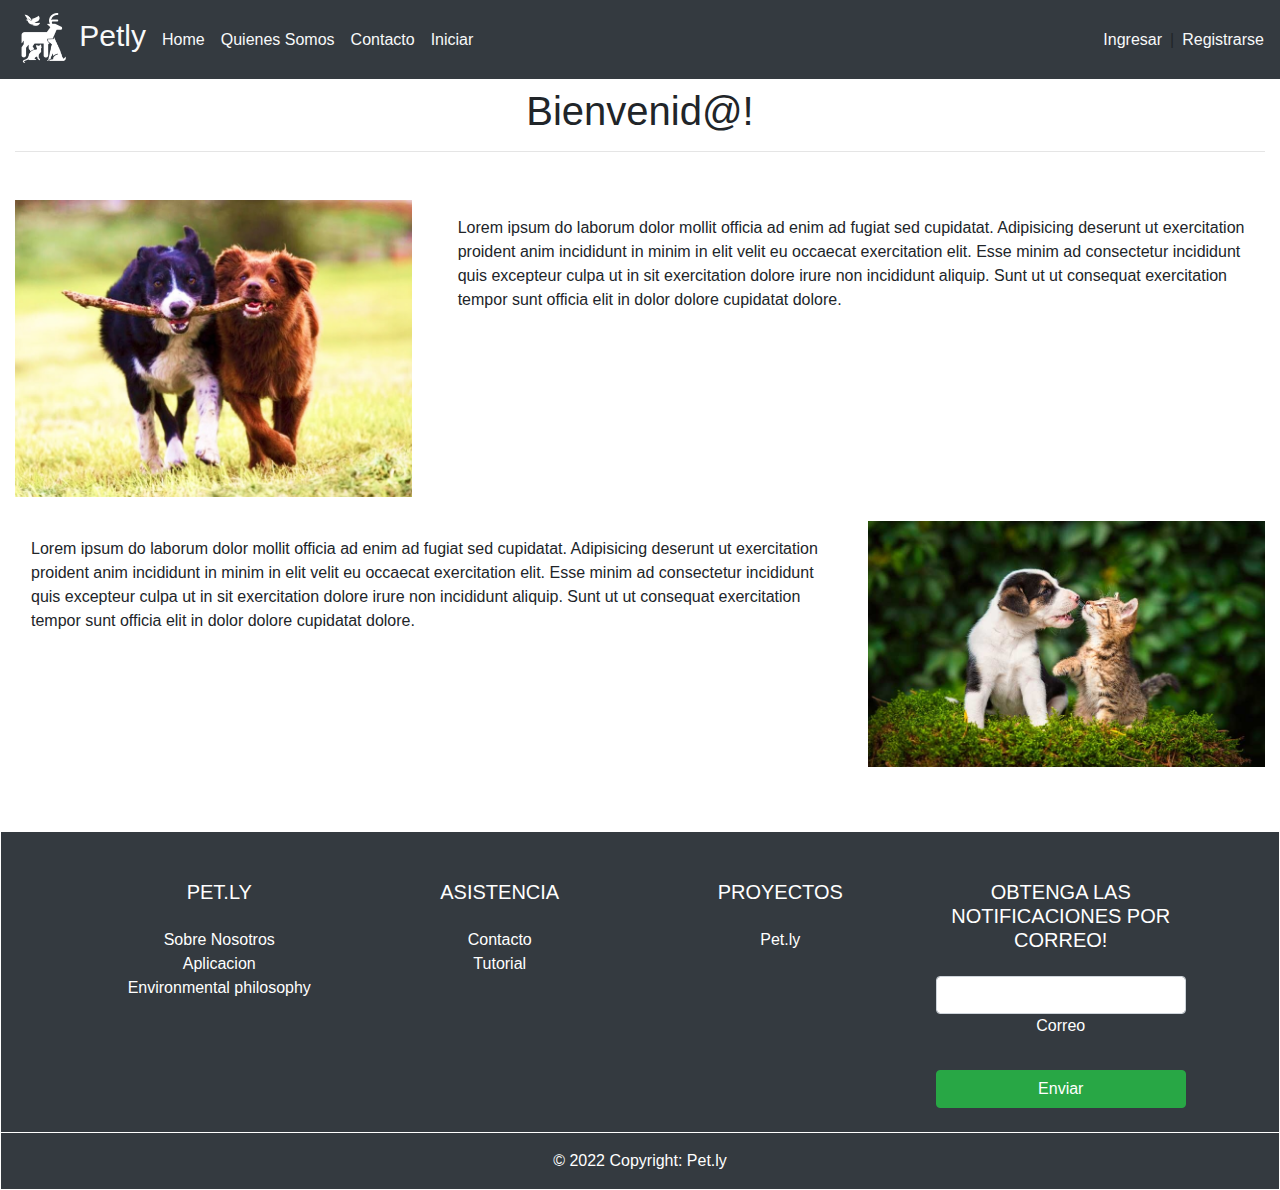
<file: index.html>
<!doctype html>
<html lang="es">
	<head>
		<meta charset="utf-8">
		<meta name="viewport" content="width=device-width, initial-scale=1">
	    <link rel="stylesheet" href="https://cdn.jsdelivr.net/npm/bootstrap@4.0.0/dist/css/bootstrap.min.css" integrity="sha384-Gn5384xqQ1aoWXA+058RXPxPg6fy4IWvTNh0E263XmFcJlSAwiGgFAW/dAiS6JXm" crossorigin="anonymous">		<link rel="stylesheet" href="css/styles.css">
		<title>Home</title>
		<link rel="stylesheet" href="css/styles.css">
		<link rel="icon" href="img/icono.ico" type="image/x-icon"/>
	</head>
	
	<body>
		<!-- NAVBAR -->
		<nav class="navbar navbar-expand-lg navbar-light bg-dark">
			<a class="navbar-brand text-light ml-0 mr-0 pr-0" style="font-size: 30px;" href="index.html">
				<img src="img/logo.png" alt="" width="55px" height="50px" class="d-inline-block align-text-center text-light">
				<label class="mr-2">
					Petly
				</label>
			</a>
			<button class="navbar-toggler" type="button" data-toggle="collapse" data-target="#navbarSupportedContent" aria-controls="navbarSupportedContent" aria-expanded="false" aria-label="Toggle navigation">
				<span class="navbar-toggler-icon"></span>
			</button>

			<div class="collapse navbar-collapse" id="navbarSupportedContent">
				<ul class="navbar-nav mr-auto">
					<li class="nav-item ">
						<a class="nav-link text-light" href="index.html">Home <span class="sr-only">(current)</span></a>
					</li>
					<li class="nav-item">
						<a class="nav-link text-light" href="quienessomos.html">Quienes Somos</a>
					</li>
					<li class="nav-item">
						<a class="nav-link text-light" href="contacto.html">Contacto</a>
					</li>
					<li class="nav-item">
				        <a class="nav-link text-light" href="iniciar.html">Iniciar</a>
					</li>
				</ul>
				<form class="form-inline my-2 my-lg-0">
					<a class="pr-2 text-light" href="login.html">Ingresar</a>|<a class="pl-2 text-light" href="registro.html">  Registrarse</a>
				</form>
			</div>
		</nav>

		<!-- CUERPO -->
		<div class="container-fluid">
			<h1 class="text-center mt-2 m-0 p-0">Bienvenid@!</h1>
			<hr class="mb-5">
			<div class="row mb-4">
				<div class="col-md-4 text-center">
					<img src="img/inicio1.jpg" width="100%">
				</div>
				<div class="col-md">
					<label class="align-text-center m-3">
						Lorem ipsum do laborum dolor mollit officia ad enim ad fugiat sed cupidatat. Adipisicing deserunt ut exercitation proident anim incididunt in minim in elit velit eu occaecat exercitation elit. Esse minim ad consectetur incididunt quis excepteur culpa ut in sit exercitation dolore irure non incididunt aliquip. Sunt ut ut consequat exercitation tempor sunt officia elit in dolor dolore cupidatat dolore.
					</label>
				</div>
			</div>

			<div class="row">
				<div class="col-md">
					<label class="align-text-center m-3">
						Lorem ipsum do laborum dolor mollit officia ad enim ad fugiat sed cupidatat. Adipisicing deserunt ut exercitation proident anim incididunt in minim in elit velit eu occaecat exercitation elit. Esse minim ad consectetur incididunt quis excepteur culpa ut in sit exercitation dolore irure non incididunt aliquip. Sunt ut ut consequat exercitation tempor sunt officia elit in dolor dolore cupidatat dolore.
					</label>
				</div>
				<div class="col-md-4 text-center mb-3">
					<img src="img/inicio2.jpg" width="100%">
				</div>
			</div>
		</div>

		<!-- FOOTER -->
		<div class="bg-dark">
			<footer class="text-center text-lg-start border border-white mt-xl-5 pt-4 ">
				<div class="container p-4">
					<div class="row">
						<div class="col-lg-3 col-md-6 mb-4 mb-lg-0">
							<h5 class="text-uppercase mb-4 text-white">Pet.ly</h5>
							<ul class="list-unstyled mb-4">
								<li>
									<a href="" class="text-white">Sobre Nosotros</a>
								</li>
								<li>
									<a href="" class="text-white">Aplicacion</a>
								</li>
								<li>
									<a href="" class="text-white">Environmental philosophy</a>
								</li>
							</ul>
						</div>

				        <div class="col-lg-3 col-md-6 mb-4 mb-lg-0">
							<h5 class="text-uppercase mb-4 text-white">Asistencia</h5>

							<ul class="list-unstyled">
								<li>
									<a href="" class="text-white">Contacto</a>
								</li>
								<li>
									<a href="" class="text-white">Tutorial</a>
								</li>
							</ul>
						</div>

						<div class="col-lg-3 col-md-6 mb-4 mb-lg-0">
							<h5 class="text-uppercase mb-4 text-white">Proyectos</h5>

							<ul class="list-unstyled">
								<li>
									<a href="" class="text-white">Pet.ly</a>
								</li>
							</ul>
						</div>

						<div class="col-lg-3 col-md-6 mb-4 mb-lg-0">
							<h5 class="text-uppercase mb-4 text-white">Obtenga las notificaciones por Correo!</h5>

							<div class="form-outline form-white mb-4">
								<input type="email" id="form5Example2" class="form-control" />
								<label class="form-label text-white" for="form5Example2">Correo</label>
							</div>

							<button type="submit" class="btn btn-outline-white btn-block btn-success	">Enviar</button>
						</div>
					</div>
				</div>

				<div class="text-center p-3 border-top border-white text-white">
					© 2022 Copyright:
					<a class="text-white" href="index.html">Pet.ly</a>
				</div>
			</footer>
		</div>

		<script src="js/script.js"></script>
	    <script src="https://code.jquery.com/jquery-3.2.1.slim.min.js" integrity="sha384-KJ3o2DKtIkvYIK3UENzmM7KCkRr/rE9/Qpg6aAZGJwFDMVNA/GpGFF93hXpG5KkN" crossorigin="anonymous"></script>
	    <script src="https://cdn.jsdelivr.net/npm/popper.js@1.12.9/dist/umd/popper.min.js" integrity="sha384-ApNbgh9B+Y1QKtv3Rn7W3mgPxhU9K/ScQsAP7hUibX39j7fakFPskvXusvfa0b4Q" crossorigin="anonymous"></script>
	    <script src="https://cdn.jsdelivr.net/npm/bootstrap@4.0.0/dist/js/bootstrap.min.js" integrity="sha384-JZR6Spejh4U02d8jOt6vLEHfe/JQGiRRSQQxSfFWpi1MquVdAyjUar5+76PVCmYl" crossorigin="anonymous"></script>	
	</body>
</html>
</file>
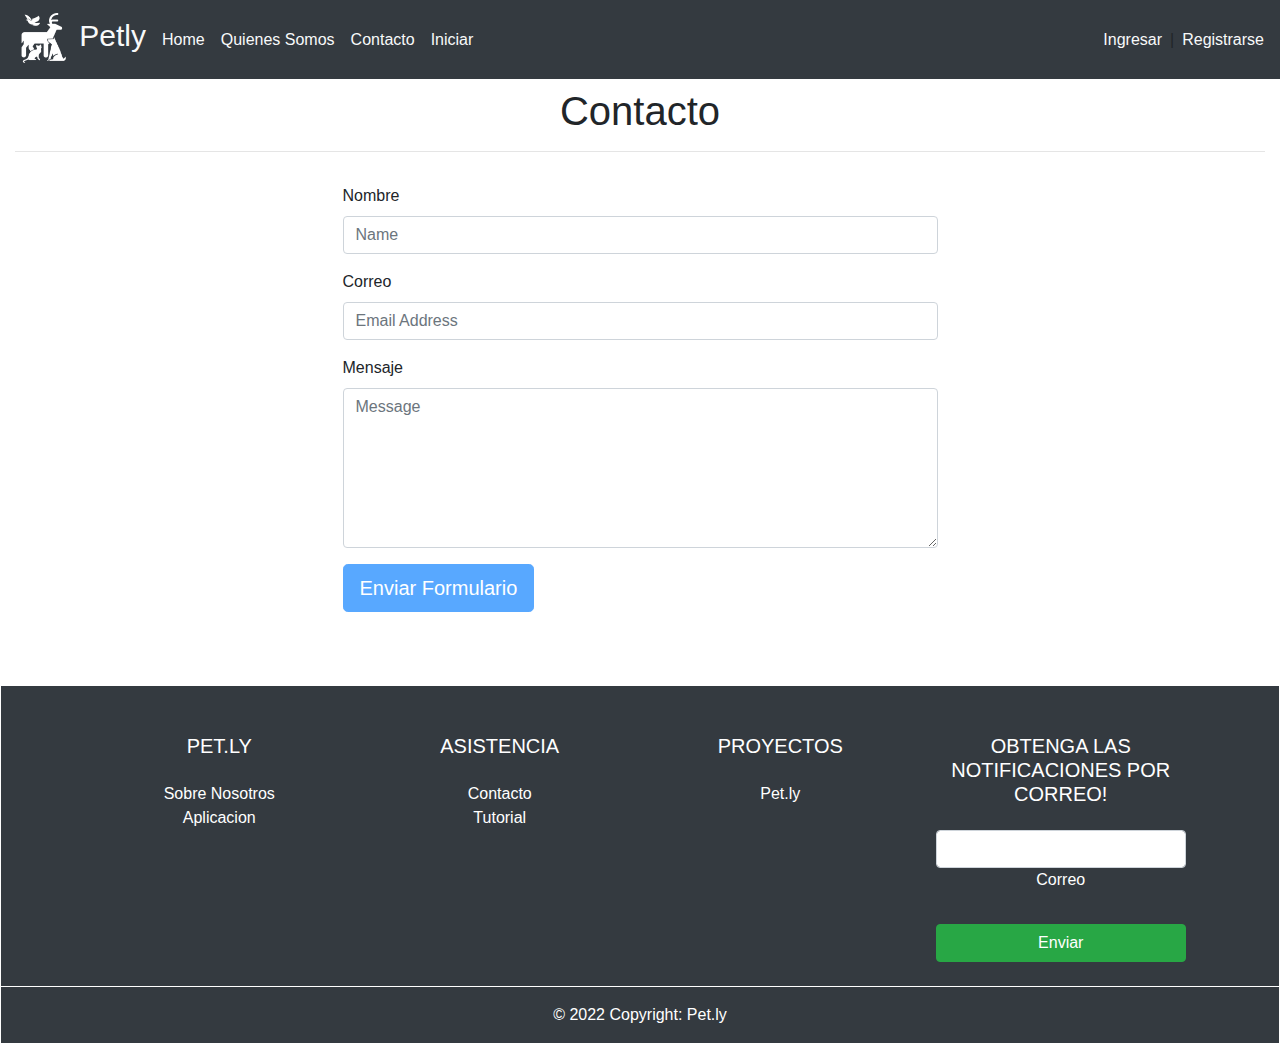
<file: contacto.html>
<!doctype html>
<html lang="es">
	<head>
		<meta charset="utf-8">
		<meta name="viewport" content="width=device-width, initial-scale=1">
	    <link rel="stylesheet" href="https://cdn.jsdelivr.net/npm/bootstrap@4.0.0/dist/css/bootstrap.min.css" integrity="sha384-Gn5384xqQ1aoWXA+058RXPxPg6fy4IWvTNh0E263XmFcJlSAwiGgFAW/dAiS6JXm" crossorigin="anonymous">		<link rel="stylesheet" href="css/styles.css">
		<title>Home</title>
		<link rel="stylesheet" href="css/styles.css">
		<link rel="icon" href="img/icono.ico" type="image/x-icon"/>
	</head>
	
	<body>
		<!-- NAVBAR -->
		<nav class="navbar navbar-expand-lg navbar-light bg-dark">
			<a class="navbar-brand text-light ml-0 mr-0 pr-0" style="font-size: 30px;" href="index.html">
				<img src="img/logo.png" alt="" width="55px" height="50px" class="d-inline-block align-text-center text-light">
				<label class="mr-2">
					Petly
				</label>
			</a>
			<button class="navbar-toggler" type="button" data-toggle="collapse" data-target="#navbarSupportedContent" aria-controls="navbarSupportedContent" aria-expanded="false" aria-label="Toggle navigation">
				<span class="navbar-toggler-icon"></span>
			</button>

			<div class="collapse navbar-collapse" id="navbarSupportedContent">
				<ul class="navbar-nav mr-auto">
					<li class="nav-item ">
						<a class="nav-link text-light" href="index.html">Home <span class="sr-only">(current)</span></a>
					</li>
					<li class="nav-item">
						<a class="nav-link text-light" href="quienessomos.html">Quienes Somos</a>
					</li>
					<li class="nav-item">
						<a class="nav-link text-light" href="contacto.html">Contacto</a>
					</li>
					<li class="nav-item">
				        <a class="nav-link text-light" href="iniciar.html">Iniciar</a>
					</li>
				</ul>
				<form class="form-inline my-2 my-lg-0">
					<a class="pr-2 text-light" href="login.html">Ingresar</a>|<a class="pl-2 text-light" href="registro.html">  Registrarse</a>
				</form>
			</div>
		</nav>


		<!-- CUERPO -->
		<div class="container-fluid">
			<h1 class="text-center mt-2 m-0 p-0">Contacto</h1>
			<hr class="mb-2">

			<div class="container py-4 col-md-6">
				<form id="contactForm" data-sb-form-api-token="API_TOKEN">
					<div class="mb-3">
						<label class="form-label" for="name">Nombre</label>
						<input class="form-control" id="name" type="text" placeholder="Name" data-sb-validations="required" />
						<div class="invalid-feedback" data-sb-feedback="name:required">Name requerido.</div>
					</div>
					<div class="mb-3">
						<label class="form-label" for="emailAddress">Correo</label>
						<input class="form-control" id="emailAddress" type="email" placeholder="Email Address" data-sb-validations="required, email" />
						<div class="invalid-feedback" data-sb-feedback="emailAddress:required">Email requerido.</div>
						<div class="invalid-feedback" data-sb-feedback="emailAddress:email">Email no es valido.</div>
					</div>
					<div class="mb-3">
						<label class="form-label" for="message">Mensaje</label>
						<textarea class="form-control" id="message" type="text" placeholder="Message" style="height: 10rem;" data-sb-validations="required"></textarea>
						<div class="invalid-feedback" data-sb-feedback="message:required">Escriba un mensaje!.</div>
					</div>
					<div class="d-none" id="submitSuccessMessage">
						<div class="text-center mb-3">Mensaje enviado!</div>
					</div>
					<div class="d-none" id="submitErrorMessage">
					  <div class="text-center text-danger mb-3">Error al enviar el Mensaje!</div>
					</div>

					<div class="d-grid">
					  <button class="btn btn-primary btn-lg disabled" id="submitButton" type="submit">Enviar Formulario</button>
					</div>
				</form>
			</div>
			<div class="col-md">
				
			</div>
		</div>

		<!-- FOOTER -->
		<div class="bg-dark">
			<footer class="text-center text-lg-start border border-white mt-xl-5 pt-4 ">
				<div class="container p-4">
					<div class="row">
						<div class="col-lg-3 col-md-6 mb-4 mb-lg-0">
							<h5 class="text-uppercase mb-4 text-white">Pet.ly</h5>
							<ul class="list-unstyled mb-4">
								<li>
									<a href="" class="text-white">Sobre Nosotros</a>
								</li>
								<li>
									<a href="" class="text-white">Aplicacion</a>
								</li>
							</ul>
						</div>

				        <div class="col-lg-3 col-md-6 mb-4 mb-lg-0">
							<h5 class="text-uppercase mb-4 text-white">Asistencia</h5>

							<ul class="list-unstyled">
								<li>
									<a href="" class="text-white">Contacto</a>
								</li>
								<li>
									<a href="" class="text-white">Tutorial</a>
								</li>
							</ul>
						</div>

						<div class="col-lg-3 col-md-6 mb-4 mb-lg-0">
							<h5 class="text-uppercase mb-4 text-white">Proyectos</h5>

							<ul class="list-unstyled">
								<li>
									<a href="" class="text-white">Pet.ly</a>
								</li>
							</ul>
						</div>

						<div class="col-lg-3 col-md-6 mb-4 mb-lg-0">
							<h5 class="text-uppercase mb-4 text-white">Obtenga las notificaciones por Correo!</h5>

							<div class="form-outline form-white mb-4">
								<input type="email" id="form5Example2" class="form-control" />
								<label class="form-label text-white" for="form5Example2">Correo</label>
							</div>

							<button type="submit" class="btn btn-outline-white btn-block btn-success	">Enviar</button>
						</div>
					</div>
				</div>

				<div class="text-center p-3 border-top border-white text-white">
					© 2022 Copyright:
					<a class="text-white" href="index.html">Pet.ly</a>
				</div>
			</footer>
		</div>

		<script src="js/script.js"></script>
	    <script src="https://code.jquery.com/jquery-3.2.1.slim.min.js" integrity="sha384-KJ3o2DKtIkvYIK3UENzmM7KCkRr/rE9/Qpg6aAZGJwFDMVNA/GpGFF93hXpG5KkN" crossorigin="anonymous"></script>
	    <script src="https://cdn.jsdelivr.net/npm/popper.js@1.12.9/dist/umd/popper.min.js" integrity="sha384-ApNbgh9B+Y1QKtv3Rn7W3mgPxhU9K/ScQsAP7hUibX39j7fakFPskvXusvfa0b4Q" crossorigin="anonymous"></script>
	    <script src="https://cdn.jsdelivr.net/npm/bootstrap@4.0.0/dist/js/bootstrap.min.js" integrity="sha384-JZR6Spejh4U02d8jOt6vLEHfe/JQGiRRSQQxSfFWpi1MquVdAyjUar5+76PVCmYl" crossorigin="anonymous"></script>	
	</body>
</html>
</file>
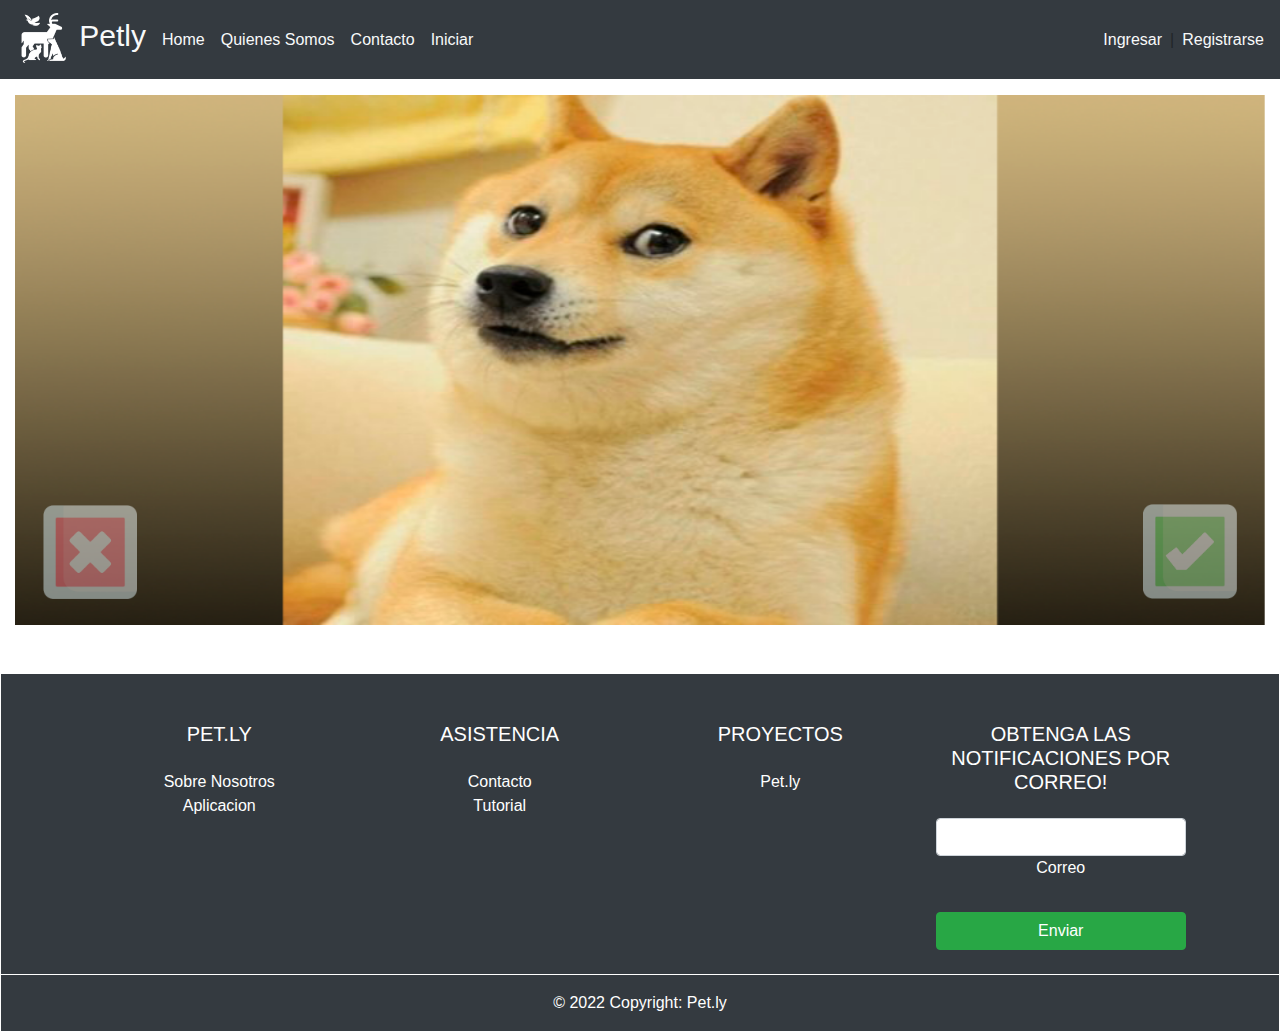
<file: iniciar.html>
<!doctype html>
<html lang="es">
	<head>
		<meta charset="utf-8">
		<meta name="viewport" content="width=device-width, initial-scale=1">
	    <link rel="stylesheet" href="https://cdn.jsdelivr.net/npm/bootstrap@4.0.0/dist/css/bootstrap.min.css" integrity="sha384-Gn5384xqQ1aoWXA+058RXPxPg6fy4IWvTNh0E263XmFcJlSAwiGgFAW/dAiS6JXm" crossorigin="anonymous">		<link rel="stylesheet" href="css/styles.css">
		<title>Home</title>
		<link rel="stylesheet" href="css/styles.css">
		<link rel="icon" href="img/icono.ico" type="image/x-icon"/>
	</head>

	<body>
		<!-- NAVBAR -->
		<nav class="navbar navbar-expand-lg navbar-light bg-dark">
			<a class="navbar-brand text-light ml-0 mr-0 pr-0" style="font-size: 30px;" href="index.html">
				<img src="img/logo.png" alt="" width="55px" height="50px" class="d-inline-block align-text-center text-light">
				<label class="mr-2">
					Petly
				</label>
			</a>
			<button class="navbar-toggler" type="button" data-toggle="collapse" data-target="#navbarSupportedContent" aria-controls="navbarSupportedContent" aria-expanded="false" aria-label="Toggle navigation">
				<span class="navbar-toggler-icon"></span>
			</button>

			<div class="collapse navbar-collapse" id="navbarSupportedContent">
				<ul class="navbar-nav mr-auto">
					<li class="nav-item ">
						<a class="nav-link text-light" href="index.html">Home <span class="sr-only">(current)</span></a>
					</li>
					<li class="nav-item">
						<a class="nav-link text-light" href="quienessomos.html">Quienes Somos</a>
					</li>
					<li class="nav-item">
						<a class="nav-link text-light" href="contacto.html">Contacto</a>
					</li>
					<li class="nav-item">
				        <a class="nav-link text-light" href="iniciar.html">Iniciar</a>
					</li>
				</ul>
				<form class="form-inline my-2 my-lg-0">
					<a class="pr-2 text-light" href="login.html">Ingresar</a>|<a class="pl-2 text-light" href="registro.html">  Registrarse</a>
				</form>
			</div>
		</nav>

		<!-- CUERPO -->
		<div class="container-fluid">
			<div class="container-lg my-3">
    			<div id="carousel" class="carousel slide" data-bs-ride="carousel" data-interval="5000">
			        <!-- Carousel indicators -->	
        
			        <!-- Wrapper for carousel items -->
			        <div class="carousel-inner">
					    <div class="carousel-item active">
					    	<img src="img/img1.png" class="d-block w-100 imgpos" alt="Slide 1">
					    </div>
					    <div class="carousel-item">
							<img src="img/img2.png" class="d-block w-100 imgpos" alt="Slide 2">
						</div>
						<div class="carousel-item">
							<img src="img/img3.png" class="d-block w-100 imgpos" alt="Slide 3">
						</div>
						<div class="carousel-item">
							<img src="img/img4.png" class="d-block w-100 imgpos" alt="Slide 4">
						</div>
					</div>

					<a class="carousel-control-prev mb-0" href="#carousel" data-bs-slide="next">
						<img class="w-50 nobtn" src="img/no.png">
					</a>
					<a class="carousel-control-next" href="#carousel" data-bs-slide="next">
						<img class="w-50 sibtn" src="img/si.png">
					</a>
				</div>
			</div>
		</div>

		<!--FOOTER-->
		<div class="bg-dark">
			<footer class="text-center text-lg-start border border-white mt-xl-5 pt-4 ">
				<div class="container p-4">
					<div class="row">
						<div class="col-lg-3 col-md-6 mb-4 mb-lg-0">
							<h5 class="text-uppercase mb-4 text-white">Pet.ly</h5>
							<ul class="list-unstyled mb-4">
								<li>
									<a href="" class="text-white">Sobre Nosotros</a>
								</li>
								<li>
									<a href="" class="text-white">Aplicacion</a>
								</li>
							</ul>
						</div>

				        <div class="col-lg-3 col-md-6 mb-4 mb-lg-0">
							<h5 class="text-uppercase mb-4 text-white">Asistencia</h5>

							<ul class="list-unstyled">
								<li>
									<a href="" class="text-white">Contacto</a>
								</li>
								<li>
									<a href="" class="text-white">Tutorial</a>
								</li>
							</ul>
						</div>

						<div class="col-lg-3 col-md-6 mb-4 mb-lg-0">
							<h5 class="text-uppercase mb-4 text-white">Proyectos</h5>

							<ul class="list-unstyled">
								<li>
									<a href="" class="text-white">Pet.ly</a>
								</li>
							</ul>
						</div>

						<div class="col-lg-3 col-md-6 mb-4 mb-lg-0">
							<h5 class="text-uppercase mb-4 text-white">Obtenga las notificaciones por Correo!</h5>

							<div class="form-outline form-white mb-4">
								<input type="email" id="form5Example2" class="form-control" />
								<label class="form-label text-white" for="form5Example2">Correo</label>
							</div>

							<button type="submit" class="btn btn-outline-white btn-block btn-success	">Enviar</button>
						</div>
					</div>
				</div>

				<div class="text-center p-3 border-top border-white text-white">
					© 2022 Copyright:
					<a class="text-white" href="index.html">Pet.ly</a>
				</div>
			</footer>
		</div>

		
		<script src="js/script.js"></script>
	    <script src="https://code.jquery.com/jquery-3.2.1.slim.min.js" integrity="sha384-KJ3o2DKtIkvYIK3UENzmM7KCkRr/rE9/Qpg6aAZGJwFDMVNA/GpGFF93hXpG5KkN" crossorigin="anonymous"></script>
	    <script src="https://cdn.jsdelivr.net/npm/popper.js@1.12.9/dist/umd/popper.min.js" integrity="sha384-ApNbgh9B+Y1QKtv3Rn7W3mgPxhU9K/ScQsAP7hUibX39j7fakFPskvXusvfa0b4Q" crossorigin="anonymous"></script>
	    <script src="https://cdn.jsdelivr.net/npm/bootstrap@4.0.0/dist/js/bootstrap.min.js" integrity="sha384-JZR6Spejh4U02d8jOt6vLEHfe/JQGiRRSQQxSfFWpi1MquVdAyjUar5+76PVCmYl" crossorigin="anonymous"></script>	
	</body>
</html>
</file>
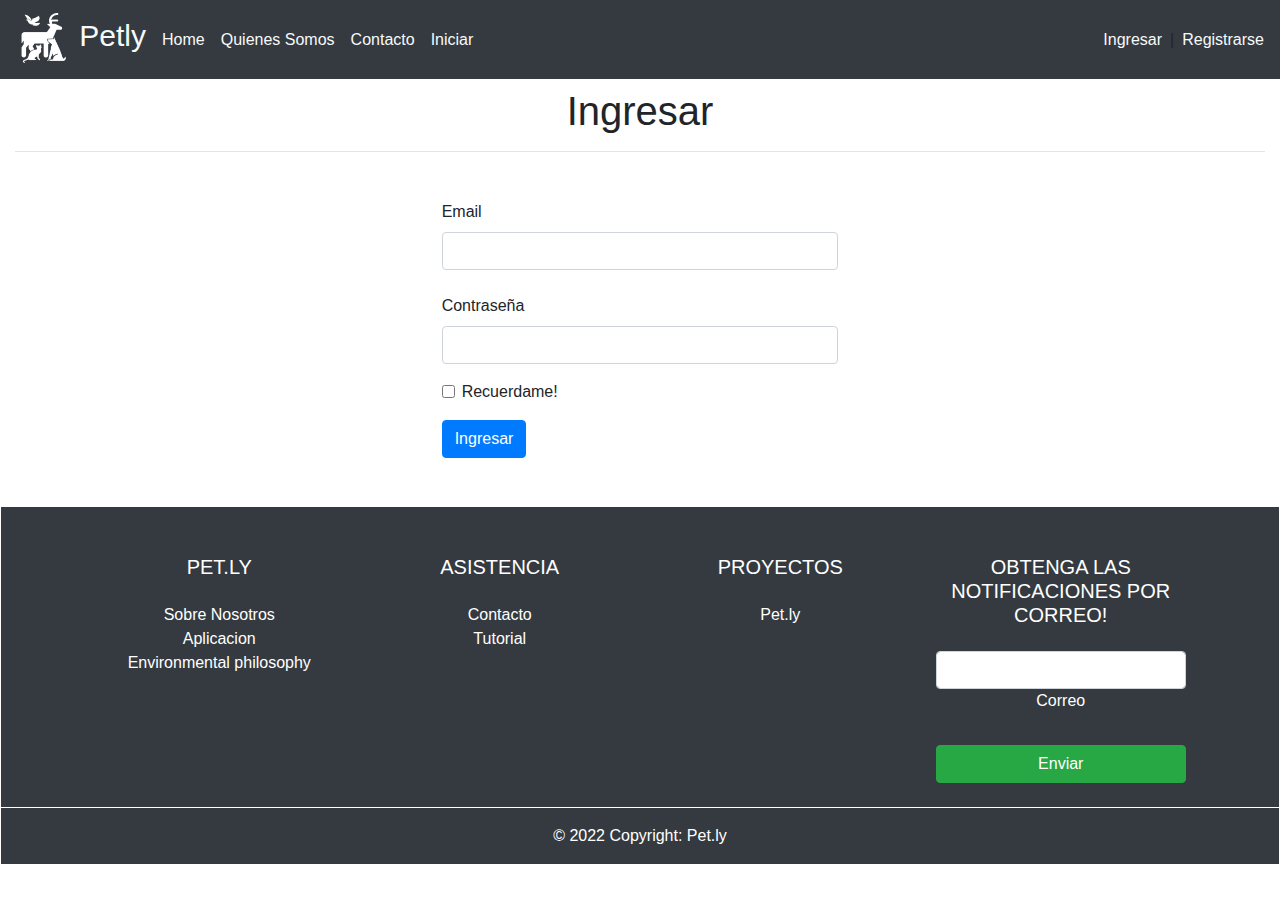
<file: login.html>
<!doctype html>
<html lang="es">
	<head>
		<meta charset="utf-8">
		<meta name="viewport" content="width=device-width, initial-scale=1">
	    <link rel="stylesheet" href="https://cdn.jsdelivr.net/npm/bootstrap@4.0.0/dist/css/bootstrap.min.css" integrity="sha384-Gn5384xqQ1aoWXA+058RXPxPg6fy4IWvTNh0E263XmFcJlSAwiGgFAW/dAiS6JXm" crossorigin="anonymous">		<link rel="stylesheet" href="css/styles.css">
		<title>Home</title>
		<link rel="stylesheet" href="css/styles.css">
		<link rel="icon" href="img/icono.ico" type="image/x-icon"/>
	</head>
	
	<body>
		<!-- NAVBAR -->
		<nav class="navbar navbar-expand-lg navbar-light bg-dark">
			<a class="navbar-brand text-light ml-0 mr-0 pr-0" style="font-size: 30px;" href="index.html">
				<img src="img/logo.png" alt="" width="55px" height="50px" class="d-inline-block align-text-center text-light">
				<label class="mr-2">
					Petly
				</label>
			</a>
			<button class="navbar-toggler" type="button" data-toggle="collapse" data-target="#navbarSupportedContent" aria-controls="navbarSupportedContent" aria-expanded="false" aria-label="Toggle navigation">
				<span class="navbar-toggler-icon"></span>
			</button>

			<div class="collapse navbar-collapse" id="navbarSupportedContent">
				<ul class="navbar-nav mr-auto">
					<li class="nav-item ">
						<a class="nav-link text-light" href="index.html">Home <span class="sr-only">(current)</span></a>
					</li>
					<li class="nav-item">
						<a class="nav-link text-light" href="quienessomos.html">Quienes Somos</a>
					</li>
					<li class="nav-item">
						<a class="nav-link text-light" href="contacto.html">Contacto</a>
					</li>
					<li class="nav-item">
				        <a class="nav-link text-light" href="iniciar.html">Iniciar</a>
					</li>
				</ul>
				<form class="form-inline my-2 my-lg-0">
					<a class="pr-2 text-light" href="login.html">Ingresar</a>|<a class="pl-2 text-light" href="registro.html">  Registrarse</a>
				</form>
			</div>
		</nav>

		<!-- CUERPO -->
		<div class="container-fluid mb-4">
			<h1 class="text-center mt-2 m-0 p-0">Ingresar</h1>
			<hr class="mb-5">
			<div class="row mt-4">
				<div class="col-md-4">
				</div>

				<div class="col-md">
					<form>
						<div class="mb-4">
							<label for="exampleInputEmail1" class="form-label">Email</label>
					    	<input type="email" class="form-control" id="exampleInputEmail1" aria-describedby="emailHelp">
					  	</div>
					  	<div class="mb-3">
					    	<label for="exampleInputPassword1" class="form-label">Contraseña</label>
					    	<input type="password" class="form-control" id="exampleInputPassword1">
					  	</div>
					  	<div class="mb-3 form-check">
					    	<input type="checkbox" class="form-check-input" id="exampleCheck1">
					    	<label class="form-check-label" for="exampleCheck1">Recuerdame!</label>
					  	</div>

						<button type="submit" class="btn btn-primary">Ingresar</button>
					</form>
				</div>

				<div class="col-md-4">
				</div>		
			</div>
		</div>

		<!-- FOOTER -->
		<div class="bg-dark">
			<footer class="text-center text-lg-start border border-white mt-xl-5 pt-4 ">
				<div class="container p-4">
					<div class="row">
						<div class="col-lg-3 col-md-6 mb-4 mb-lg-0">
							<h5 class="text-uppercase mb-4 text-white">Pet.ly</h5>
							<ul class="list-unstyled mb-4">
								<li>
									<a href="" class="text-white">Sobre Nosotros</a>
								</li>
								<li>
									<a href="" class="text-white">Aplicacion</a>
								</li>
								<li>
									<a href="" class="text-white">Environmental philosophy</a>
								</li>
							</ul>
						</div>

				        <div class="col-lg-3 col-md-6 mb-4 mb-lg-0">
							<h5 class="text-uppercase mb-4 text-white">Asistencia</h5>

							<ul class="list-unstyled">
								<li>
									<a href="" class="text-white">Contacto</a>
								</li>
								<li>
									<a href="" class="text-white">Tutorial</a>
								</li>
							</ul>
						</div>

						<div class="col-lg-3 col-md-6 mb-4 mb-lg-0">
							<h5 class="text-uppercase mb-4 text-white">Proyectos</h5>

							<ul class="list-unstyled">
								<li>
									<a href="" class="text-white">Pet.ly</a>
								</li>
							</ul>
						</div>

						<div class="col-lg-3 col-md-6 mb-4 mb-lg-0">
							<h5 class="text-uppercase mb-4 text-white">Obtenga las notificaciones por Correo!</h5>

							<div class="form-outline form-white mb-4">
								<input type="email" id="form5Example2" class="form-control" />
								<label class="form-label text-white" for="form5Example2">Correo</label>
							</div>

							<button type="submit" class="btn btn-outline-white btn-block btn-success	">Enviar</button>
						</div>
					</div>
				</div>

				<div class="text-center p-3 border-top border-white text-white">
					© 2022 Copyright:
					<a class="text-white" href="index.html">Pet.ly</a>
				</div>
			</footer>
		</div>

		<script src="js/script.js"></script>
	    <script src="https://code.jquery.com/jquery-3.2.1.slim.min.js" integrity="sha384-KJ3o2DKtIkvYIK3UENzmM7KCkRr/rE9/Qpg6aAZGJwFDMVNA/GpGFF93hXpG5KkN" crossorigin="anonymous"></script>
	    <script src="https://cdn.jsdelivr.net/npm/popper.js@1.12.9/dist/umd/popper.min.js" integrity="sha384-ApNbgh9B+Y1QKtv3Rn7W3mgPxhU9K/ScQsAP7hUibX39j7fakFPskvXusvfa0b4Q" crossorigin="anonymous"></script>
	    <script src="https://cdn.jsdelivr.net/npm/bootstrap@4.0.0/dist/js/bootstrap.min.js" integrity="sha384-JZR6Spejh4U02d8jOt6vLEHfe/JQGiRRSQQxSfFWpi1MquVdAyjUar5+76PVCmYl" crossorigin="anonymous"></script>	
	</body>
</html>
</file>
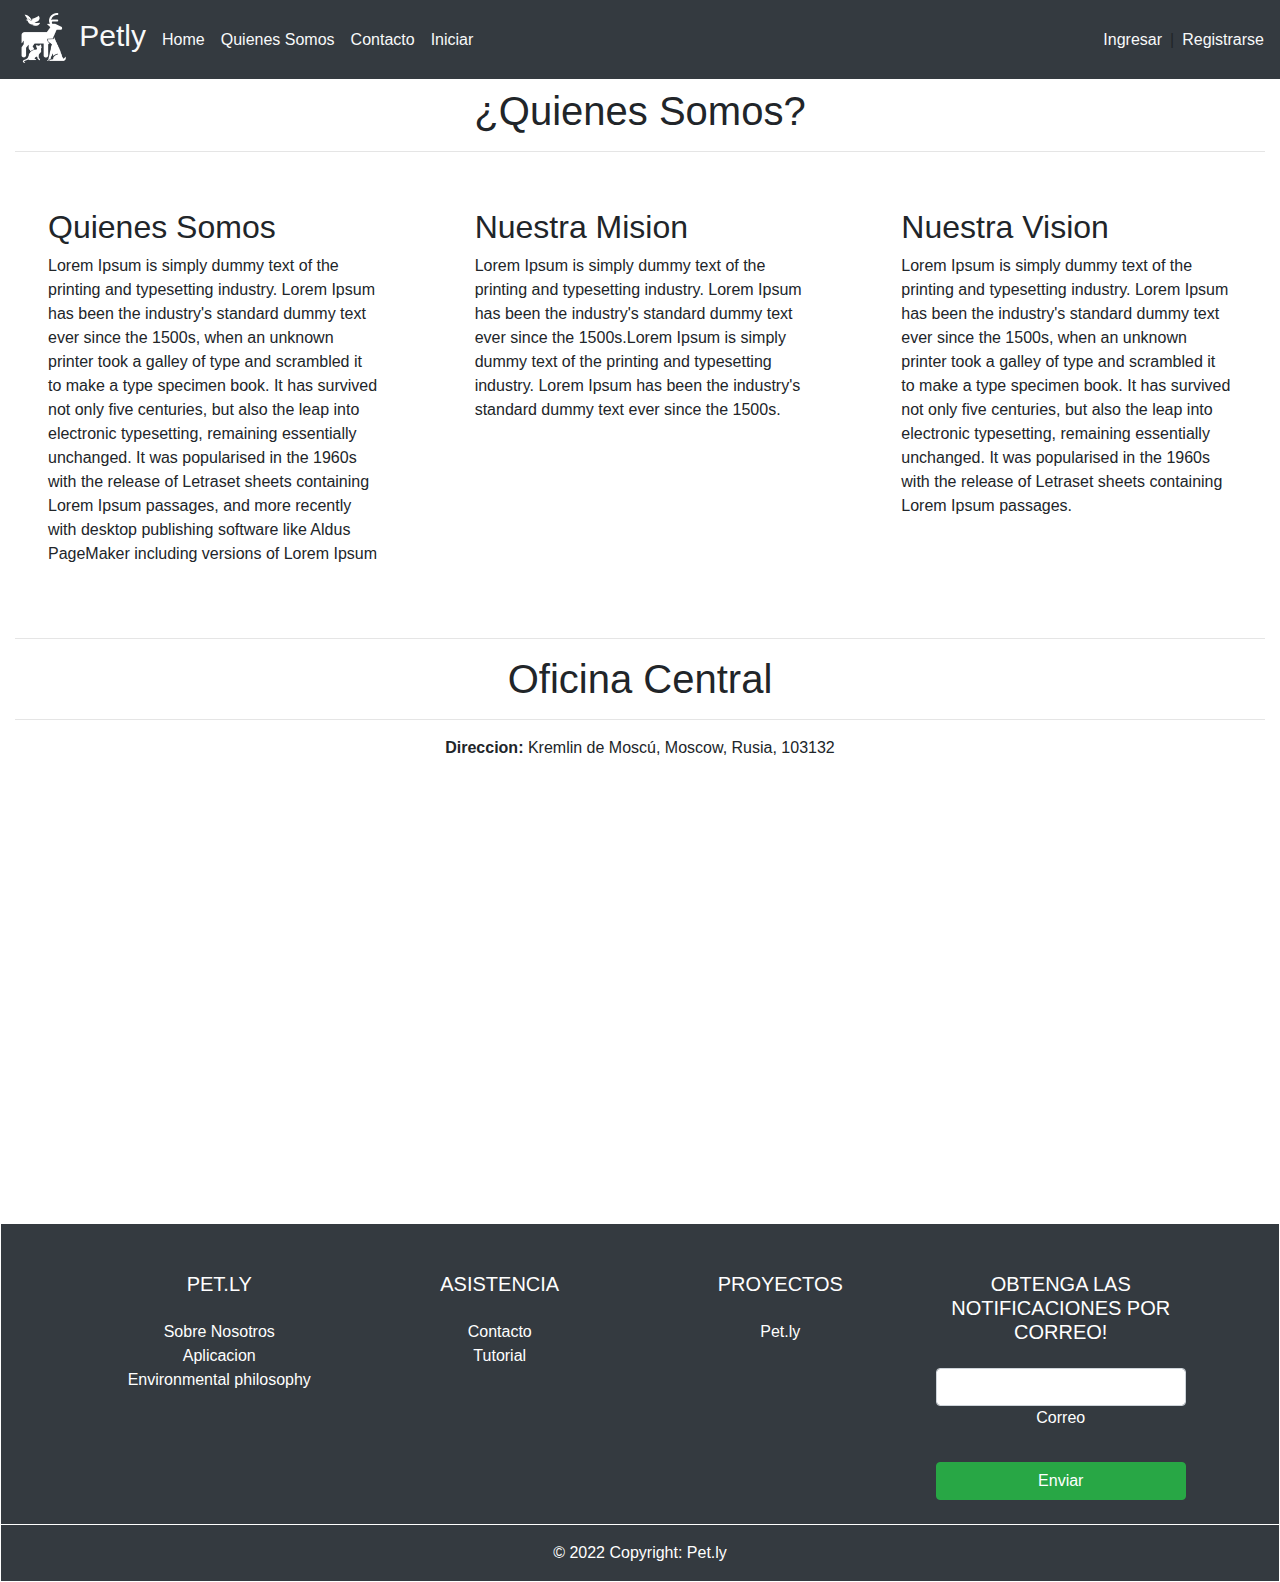
<file: quienessomos.html>
<!doctype html>
<html lang="es">
	<head>
		<meta charset="utf-8">
		<meta name="viewport" content="width=device-width, initial-scale=1">
	    <link rel="stylesheet" href="https://cdn.jsdelivr.net/npm/bootstrap@4.0.0/dist/css/bootstrap.min.css" integrity="sha384-Gn5384xqQ1aoWXA+058RXPxPg6fy4IWvTNh0E263XmFcJlSAwiGgFAW/dAiS6JXm" crossorigin="anonymous">		<link rel="stylesheet" href="css/styles.css">
		<title>Home</title>
		<link rel="stylesheet" href="css/styles.css">
		<link rel="icon" href="img/icono.ico" type="image/x-icon"/>
	</head>

	<body>
		<!-- NAVBAR -->
		<nav class="navbar navbar-expand-lg navbar-light bg-dark">
			<a class="navbar-brand text-light ml-0 mr-0 pr-0" style="font-size: 30px;" href="index.html">
				<img src="img/logo.png" alt="" width="55px" height="50px" class="d-inline-block align-text-center text-light">
				<label class="mr-2">
					Petly
				</label>
			</a>
			<button class="navbar-toggler" type="button" data-toggle="collapse" data-target="#navbarSupportedContent" aria-controls="navbarSupportedContent" aria-expanded="false" aria-label="Toggle navigation">
				<span class="navbar-toggler-icon"></span>
			</button>

			<div class="collapse navbar-collapse" id="navbarSupportedContent">
				<ul class="navbar-nav mr-auto">
					<li class="nav-item ">
						<a class="nav-link text-light" href="index.html">Home <span class="sr-only">(current)</span></a>
					</li>
					<li class="nav-item">
						<a class="nav-link text-light" href="quienessomos.html">Quienes Somos</a>
					</li>
					<li class="nav-item">
						<a class="nav-link text-light" href="contacto.html">Contacto</a>
					</li>
					<li class="nav-item">
				        <a class="nav-link text-light" href="iniciar.html">Iniciar</a>
					</li>
				</ul>
				<form class="form-inline my-2 my-lg-0">
					<a class="pr-2 text-light" href="login.html">Ingresar</a>|<a class="pl-2 text-light" href="registro.html">  Registrarse</a>
				</form>
			</div>
		</nav>

		<!-- CUERPO -->
		<div class="container-fluid">
			<h1 class="text-center mt-2 m-0 p-0">¿Quienes Somos?</h1>
			<hr class="mb-2">
			<div class="row">
				<div class="col-md-4 p-5">
					<h2>Quienes Somos</h2>
					<label>
						Lorem Ipsum is simply dummy text of the printing and typesetting industry. Lorem Ipsum has been the industry's standard dummy text ever since the 1500s, when an unknown printer took a galley of type and scrambled it to make a type specimen book. It has survived not only five centuries, but also the leap into electronic typesetting, remaining essentially unchanged. It was popularised in the 1960s with the release of Letraset sheets containing Lorem Ipsum passages, and more recently with desktop publishing software like Aldus PageMaker including versions of Lorem Ipsum
					</label>
					
				</div>			
				<div class="col-md-4 p-5">
					<h2>Nuestra Mision</h2>
					<label>
						Lorem Ipsum is simply dummy text of the printing and typesetting industry. Lorem Ipsum has been the industry's standard dummy text ever since the 1500s.Lorem Ipsum is simply dummy text of the printing and typesetting industry. Lorem Ipsum has been the industry's standard dummy text ever since the 1500s.
					</label>
				</div>			
				<div class="col-md-4 p-5">
					<h2>Nuestra Vision</h2>
					<label>
						Lorem Ipsum is simply dummy text of the printing and typesetting industry. Lorem Ipsum has been the industry's standard dummy text ever since the 1500s, when an unknown printer took a galley of type and scrambled it to make a type specimen book. It has survived not only five centuries, but also the leap into electronic typesetting, remaining essentially unchanged. It was popularised in the 1960s with the release of Letraset sheets containing Lorem Ipsum passages.
					</label>
				</div>			
			</div>
			<hr>
			<h1 class="text-center mt-2 m-0 p-0">Oficina Central</h1>
			<hr>
			<div class="text-center row" >
				<div class="col-md-4" >
					
				</div>
				
				<div class="col-md-4" >
					<label class="mb-2">
						<b>Direccion:</b> Kremlin de Moscú, Moscow, Rusia, 103132
					</label>
					<iframe src="https://www.google.com/maps/embed?pb=!1m18!1m12!1m3!1d5340.592151118074!2d37.61284032251615!3d55.75082322050849!2m3!1f0!2f0!3f0!3m2!1i1024!2i768!4f13.1!3m3!1m2!1s0x46b54a50b315e573%3A0xa886bf5a3d9b2e68!2sKremlin%20de%20Mosc%C3%BA!5e0!3m2!1ses-419!2scl!4v1655422075807!5m2!1ses-419!2scl" width="500" height="400" style="border:0;" allowfullscreen="" loading="lazy" referrerpolicy="no-referrer-when-downgrade"></iframe>
				</div>
				
				<div class="col-md-4" >
				</div>
				
			</div>

		</div>

		<!-- FOOTER -->
		<div class="bg-dark">
			<footer class="text-center text-lg-start border border-white mt-xl-5 pt-4 ">
				<div class="container p-4">
					<div class="row">
						<div class="col-lg-3 col-md-6 mb-4 mb-lg-0">
							<h5 class="text-uppercase mb-4 text-white">Pet.ly</h5>
							<ul class="list-unstyled mb-4">
								<li>
									<a href="" class="text-white">Sobre Nosotros</a>
								</li>
								<li>
									<a href="" class="text-white">Aplicacion</a>
								</li>
								<li>
									<a href="" class="text-white">Environmental philosophy</a>
								</li>
							</ul>
						</div>

				        <div class="col-lg-3 col-md-6 mb-4 mb-lg-0">
							<h5 class="text-uppercase mb-4 text-white">Asistencia</h5>

							<ul class="list-unstyled">
								<li>
									<a href="" class="text-white">Contacto</a>
								</li>
								<li>
									<a href="" class="text-white">Tutorial</a>
								</li>
							</ul>
						</div>

						<div class="col-lg-3 col-md-6 mb-4 mb-lg-0">
							<h5 class="text-uppercase mb-4 text-white">Proyectos</h5>

							<ul class="list-unstyled">
								<li>
									<a href="" class="text-white">Pet.ly</a>
								</li>
							</ul>
						</div>

						<div class="col-lg-3 col-md-6 mb-4 mb-lg-0">
							<h5 class="text-uppercase mb-4 text-white">Obtenga las notificaciones por Correo!</h5>

							<div class="form-outline form-white mb-4">
								<input type="email" id="form5Example2" class="form-control" />
								<label class="form-label text-white" for="form5Example2">Correo</label>
							</div>

							<button type="submit" class="btn btn-outline-white btn-block btn-success	">Enviar</button>
						</div>
					</div>
				</div>

				<div class="text-center p-3 border-top border-white text-white">
					© 2022 Copyright:
					<a class="text-white" href="index.html">Pet.ly</a>
				</div>
			</footer>
		</div>

		<script src="js/script.js"></script>
	    <script src="https://code.jquery.com/jquery-3.2.1.slim.min.js" integrity="sha384-KJ3o2DKtIkvYIK3UENzmM7KCkRr/rE9/Qpg6aAZGJwFDMVNA/GpGFF93hXpG5KkN" crossorigin="anonymous"></script>
	    <script src="https://cdn.jsdelivr.net/npm/popper.js@1.12.9/dist/umd/popper.min.js" integrity="sha384-ApNbgh9B+Y1QKtv3Rn7W3mgPxhU9K/ScQsAP7hUibX39j7fakFPskvXusvfa0b4Q" crossorigin="anonymous"></script>
	    <script src="https://cdn.jsdelivr.net/npm/bootstrap@4.0.0/dist/js/bootstrap.min.js" integrity="sha384-JZR6Spejh4U02d8jOt6vLEHfe/JQGiRRSQQxSfFWpi1MquVdAyjUar5+76PVCmYl" crossorigin="anonymous"></script>	
	</body>
</html>
</file>
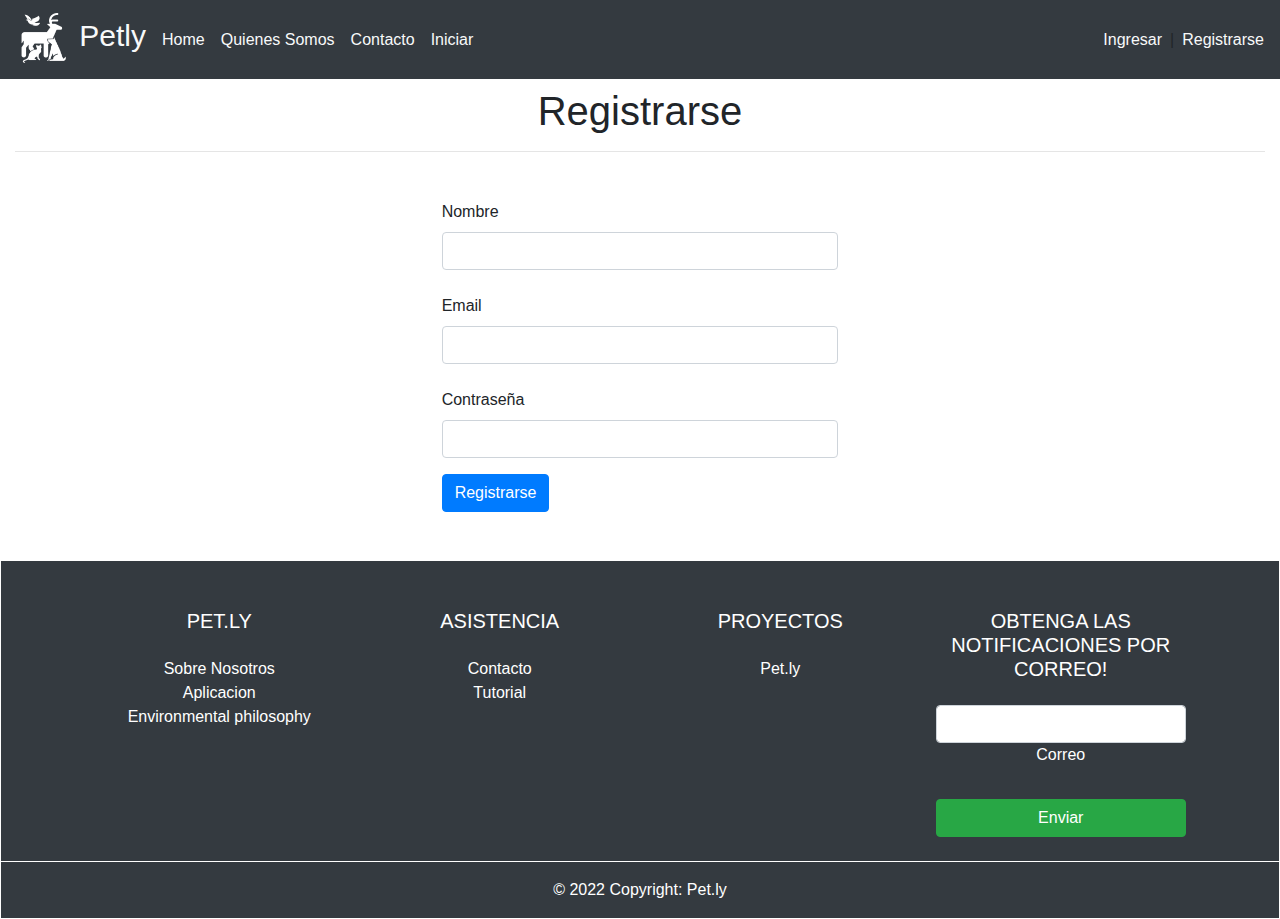
<file: registro.html>
<!doctype html>
<html lang="es">
	<head>
		<meta charset="utf-8">
		<meta name="viewport" content="width=device-width, initial-scale=1">
	    <link rel="stylesheet" href="https://cdn.jsdelivr.net/npm/bootstrap@4.0.0/dist/css/bootstrap.min.css" integrity="sha384-Gn5384xqQ1aoWXA+058RXPxPg6fy4IWvTNh0E263XmFcJlSAwiGgFAW/dAiS6JXm" crossorigin="anonymous">		<link rel="stylesheet" href="css/styles.css">
		<title>Home</title>
		<link rel="stylesheet" href="css/styles.css">
		<link rel="icon" href="img/icono.ico" type="image/x-icon"/>
	</head>
	
	<body>
		<!-- NAVBAR -->
		<nav class="navbar navbar-expand-lg navbar-light bg-dark">
			<a class="navbar-brand text-light ml-0 mr-0 pr-0" style="font-size: 30px;" href="index.html">
				<img src="img/logo.png" alt="" width="55px" height="50px" class="d-inline-block align-text-center text-light">
				<label class="mr-2">
					Petly
				</label>
			</a>
			<button class="navbar-toggler" type="button" data-toggle="collapse" data-target="#navbarSupportedContent" aria-controls="navbarSupportedContent" aria-expanded="false" aria-label="Toggle navigation">
				<span class="navbar-toggler-icon"></span>
			</button>

			<div class="collapse navbar-collapse" id="navbarSupportedContent">
				<ul class="navbar-nav mr-auto">
					<li class="nav-item ">
						<a class="nav-link text-light" href="index.html">Home <span class="sr-only">(current)</span></a>
					</li>
					<li class="nav-item">
						<a class="nav-link text-light" href="quienessomos.html">Quienes Somos</a>
					</li>
					<li class="nav-item">
						<a class="nav-link text-light" href="contacto.html">Contacto</a>
					</li>
					<li class="nav-item">
				        <a class="nav-link text-light" href="iniciar.html">Iniciar</a>
					</li>
				</ul>
				<form class="form-inline my-2 my-lg-0">
					<a class="pr-2 text-light" href="login.html">Ingresar</a>|<a class="pl-2 text-light" href="registro.html">  Registrarse</a>
				</form>
			</div>
		</nav>

		<!-- CUERPO -->
		<div class="container-fluid mb-4">
			<h1 class="text-center mt-2 m-0 p-0">Registrarse</h1>
			<hr class="mb-5">
			<div class="row mt-4">
				<div class="col-md-4">
				</div>

				<div class="col-md">
					<form>
						<div class="mb-4">
							<label for="exampleInputEmail1" class="form-label">Nombre</label>
					    	<input type="email" class="form-control" id="exampleInputEmail1" aria-describedby="emailHelp">
					  	</div>
						<div class="mb-4">
							<label for="exampleInputEmail1" class="form-label">Email</label>
					    	<input type="email" class="form-control" id="exampleInputEmail1" aria-describedby="emailHelp">
					  	</div>
					  	<div class="mb-3">
					    	<label for="exampleInputPassword1" class="form-label">Contraseña</label>
					    	<input type="password" class="form-control" id="exampleInputPassword1">
					  	</div>

						<button type="submit" class="btn btn-primary">Registrarse</button>
					</form>
				</div>

				<div class="col-md-4">
				</div>		
			</div>
		</div>

		<!-- FOOTER -->
		<div class="bg-dark">
			<footer class="text-center text-lg-start border border-white mt-xl-5 pt-4 ">
				<div class="container p-4">
					<div class="row">
						<div class="col-lg-3 col-md-6 mb-4 mb-lg-0">
							<h5 class="text-uppercase mb-4 text-white">Pet.ly</h5>
							<ul class="list-unstyled mb-4">
								<li>
									<a href="" class="text-white">Sobre Nosotros</a>
								</li>
								<li>
									<a href="" class="text-white">Aplicacion</a>
								</li>
								<li>
									<a href="" class="text-white">Environmental philosophy</a>
								</li>
							</ul>
						</div>

				        <div class="col-lg-3 col-md-6 mb-4 mb-lg-0">
							<h5 class="text-uppercase mb-4 text-white">Asistencia</h5>

							<ul class="list-unstyled">
								<li>
									<a href="" class="text-white">Contacto</a>
								</li>
								<li>
									<a href="" class="text-white">Tutorial</a>
								</li>
							</ul>
						</div>

						<div class="col-lg-3 col-md-6 mb-4 mb-lg-0">
							<h5 class="text-uppercase mb-4 text-white">Proyectos</h5>

							<ul class="list-unstyled">
								<li>
									<a href="" class="text-white">Pet.ly</a>
								</li>
							</ul>
						</div>

						<div class="col-lg-3 col-md-6 mb-4 mb-lg-0">
							<h5 class="text-uppercase mb-4 text-white">Obtenga las notificaciones por Correo!</h5>

							<div class="form-outline form-white mb-4">
								<input type="email" id="form5Example2" class="form-control" />
								<label class="form-label text-white" for="form5Example2">Correo</label>
							</div>

							<button type="submit" class="btn btn-outline-white btn-block btn-success	">Enviar</button>
						</div>
					</div>
				</div>

				<div class="text-center p-3 border-top border-white text-white">
					© 2022 Copyright:
					<a class="text-white" href="index.html">Pet.ly</a>
				</div>
			</footer>
		</div>

		<script src="js/script.js"></script>
	    <script src="https://code.jquery.com/jquery-3.2.1.slim.min.js" integrity="sha384-KJ3o2DKtIkvYIK3UENzmM7KCkRr/rE9/Qpg6aAZGJwFDMVNA/GpGFF93hXpG5KkN" crossorigin="anonymous"></script>
	    <script src="https://cdn.jsdelivr.net/npm/popper.js@1.12.9/dist/umd/popper.min.js" integrity="sha384-ApNbgh9B+Y1QKtv3Rn7W3mgPxhU9K/ScQsAP7hUibX39j7fakFPskvXusvfa0b4Q" crossorigin="anonymous"></script>
	    <script src="https://cdn.jsdelivr.net/npm/bootstrap@4.0.0/dist/js/bootstrap.min.js" integrity="sha384-JZR6Spejh4U02d8jOt6vLEHfe/JQGiRRSQQxSfFWpi1MquVdAyjUar5+76PVCmYl" crossorigin="anonymous"></script>	
	</body>
</html>
</file>
<file: css/styles.css>
.nobtn{
	position: absolute;
	left: 15%;
	bottom: 5%;
}

.sibtn{
	position: absolute;
	right: 15%;
	bottom: 5%;
}

.carousel {
	min-height: 530px;
}

.imgpos {
	height: 530px;
}
</file>
